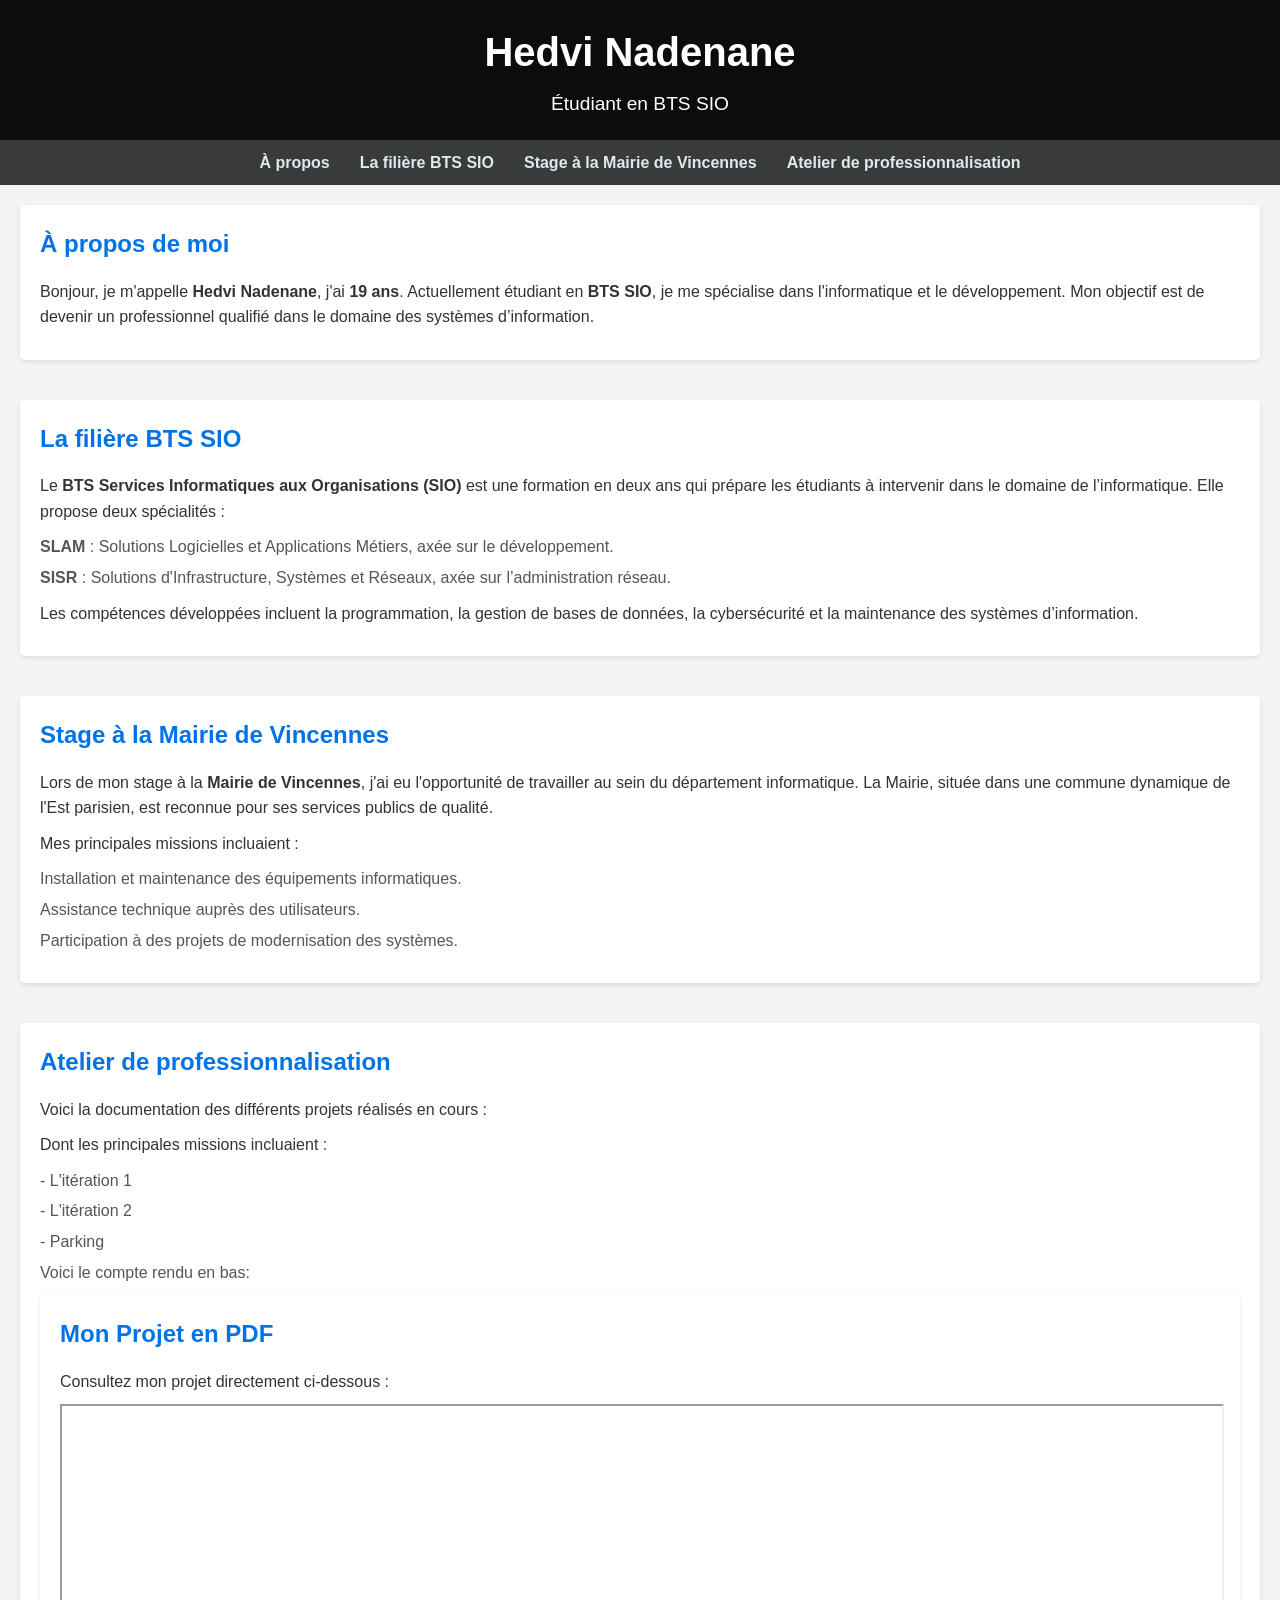
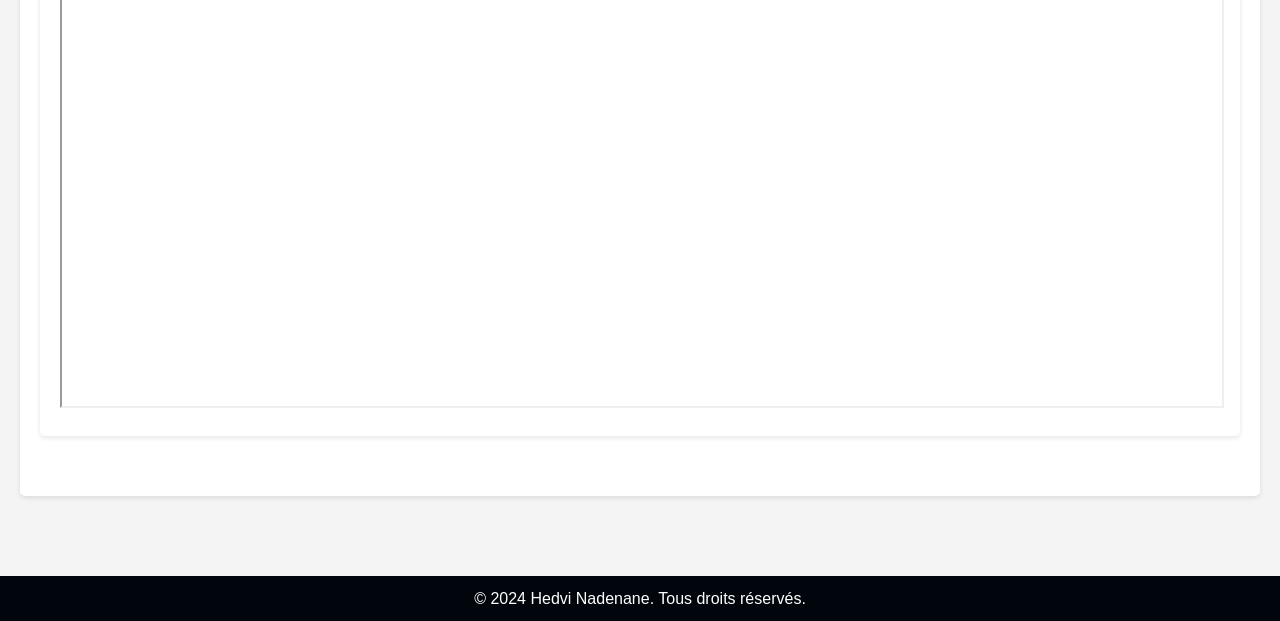
<file: index.html>
<!DOCTYPE html>
<html lang="fr">
<head>
    <meta charset="UTF-8">
    <meta name="viewport" content="width=device-width, initial-scale=1.0">
    <title>Portfolio de Hedvi Nadenane</title>
    <link rel="stylesheet" href="portfolio.css">
</head>
<body>
    <header>
        <div class="container">
            <h1>Hedvi Nadenane</h1>
            <p>Étudiant en BTS SIO</p>
        </div>
    </header>

    <nav>
        <ul>
            <li><a href="#about">À propos</a></li>
            <li><a href="#bts-sio">La filière BTS SIO</a></li>
            <li><a href="#stage">Stage à la Mairie de Vincennes</a></li>
            <li><a href="#projet">Atelier de professionnalisation</a></li>
        </ul>
    </nav>

    <main>
        <section id="about">
            <h2>À propos de moi</h2>
            <p>Bonjour, je m'appelle <strong>Hedvi Nadenane</strong>, j'ai <strong>19 ans</strong>. Actuellement étudiant en <strong>BTS SIO</strong>, je me spécialise dans l'informatique et le développement. Mon objectif est de devenir un professionnel qualifié dans le domaine des systèmes d’information.</p>
        </section>

        <section id="bts-sio">
            <h2>La filière BTS SIO</h2>
            <p>Le <strong>BTS Services Informatiques aux Organisations (SIO)</strong> est une formation en deux ans qui prépare les étudiants à intervenir dans le domaine de l’informatique. Elle propose deux spécialités :</p>
            <ul>
                <li><strong>SLAM</strong> : Solutions Logicielles et Applications Métiers, axée sur le développement.</li>
                <li><strong>SISR</strong> : Solutions d'Infrastructure, Systèmes et Réseaux, axée sur l’administration réseau.</li>
            </ul>
            <p>Les compétences développées incluent la programmation, la gestion de bases de données, la cybersécurité et la maintenance des systèmes d’information.</p>
        </section>

        <section id="stage">
            <h2>Stage à la Mairie de Vincennes</h2>
            <p>Lors de mon stage à la <strong>Mairie de Vincennes</strong>, j'ai eu l'opportunité de travailler au sein du département informatique. La Mairie, située dans une commune dynamique de l'Est parisien, est reconnue pour ses services publics de qualité.</p>
            <p>Mes principales missions incluaient :</p>
            <ul>
                <li>Installation et maintenance des équipements informatiques.</li>
                <li>Assistance technique auprès des utilisateurs.</li>
                <li>Participation à des projets de modernisation des systèmes.</li>
            </ul>
        </section>

        <section id="projet">
            <h2>Atelier de professionnalisation</h2>
            <p>Voici la documentation des différents projets réalisés en cours :</p>
            <p>Dont les principales missions incluaient :</p>
            <ul>
                <li>- L'itération 1</li>
                <li>- L'itération 2</li>
                <li>- Parking</li>
                <li>Voici le compte rendu en bas:</li>
            </ul>
        <section id="pdf">
    <h2>Mon Projet en PDF</h2>
    <p>Consultez mon projet directement ci-dessous :</p>
    <iframe src="./documentationProjet (1).pdf" width="100%" height="600px"></iframe>
</section>

    </main>

    <footer>
        <p>© 2024 Hedvi Nadenane. Tous droits réservés.</p>
    </footer>
</body>
</html>
</file>
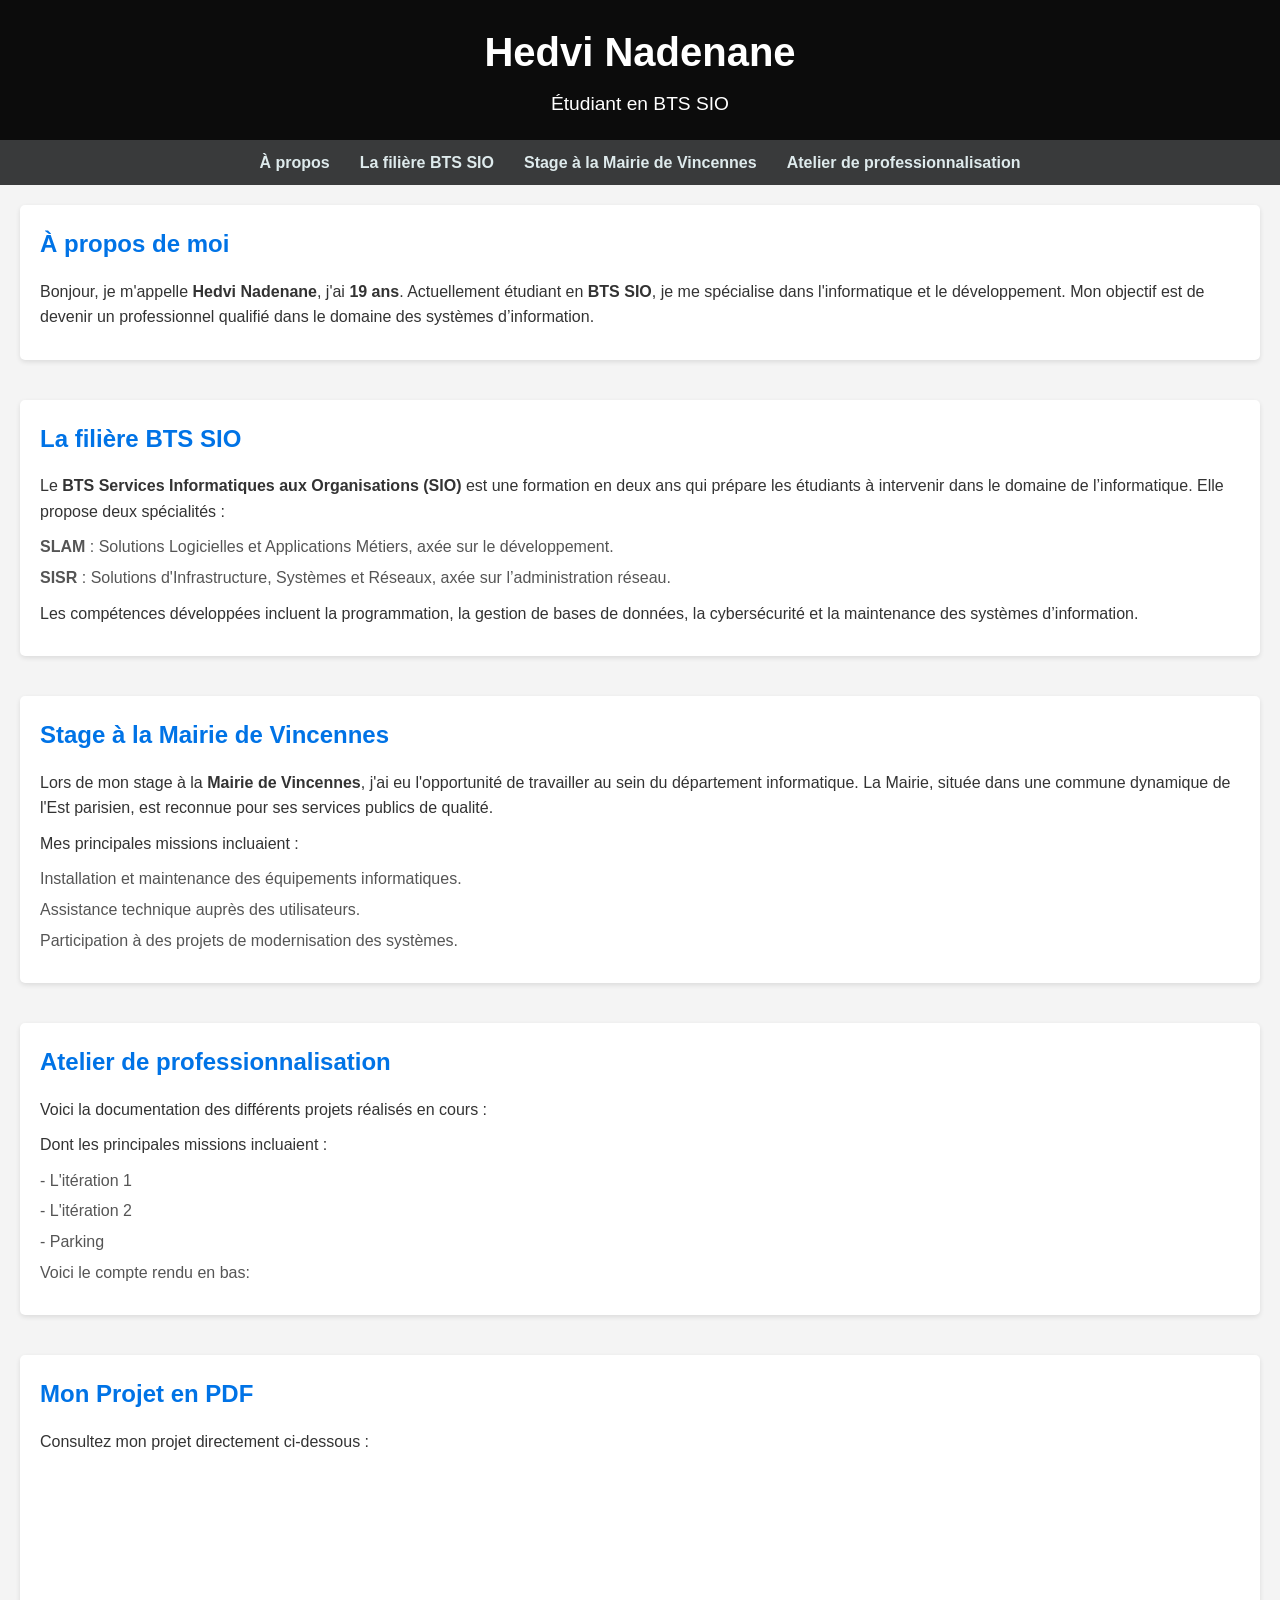
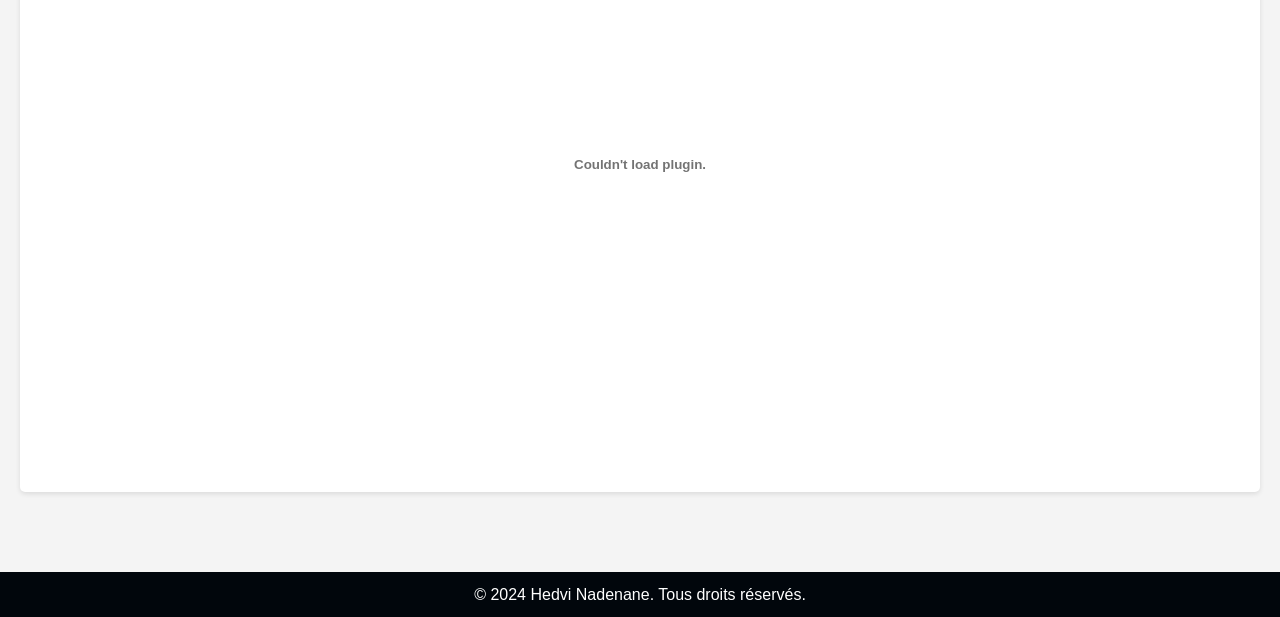
<file: page html.html>
<!DOCTYPE html>
<html lang="fr">
<head>
    <meta charset="UTF-8">
    <meta name="viewport" content="width=device-width, initial-scale=1.0">
    <title>Portfolio de Hedvi Nadenane</title>
    <link rel="stylesheet" href="portfolio.css">
</head>
<body>
    <header>
        <div class="container">
            <h1>Hedvi Nadenane</h1>
            <p>Étudiant en BTS SIO</p>
        </div>
    </header>

    <nav>
        <ul>
            <li><a href="#about">À propos</a></li>
            <li><a href="#bts-sio">La filière BTS SIO</a></li>
            <li><a href="#stage">Stage à la Mairie de Vincennes</a></li>
            <li><a href="#projet">Atelier de professionnalisation</a></li>
        </ul>
    </nav>

    <main>
        <section id="about">
            <h2>À propos de moi</h2>
            <p>Bonjour, je m'appelle <strong>Hedvi Nadenane</strong>, j'ai <strong>19 ans</strong>. Actuellement étudiant en <strong>BTS SIO</strong>, je me spécialise dans l'informatique et le développement. Mon objectif est de devenir un professionnel qualifié dans le domaine des systèmes d’information.</p>
        </section>

        <section id="bts-sio">
            <h2>La filière BTS SIO</h2>
            <p>Le <strong>BTS Services Informatiques aux Organisations (SIO)</strong> est une formation en deux ans qui prépare les étudiants à intervenir dans le domaine de l’informatique. Elle propose deux spécialités :</p>
            <ul>
                <li><strong>SLAM</strong> : Solutions Logicielles et Applications Métiers, axée sur le développement.</li>
                <li><strong>SISR</strong> : Solutions d'Infrastructure, Systèmes et Réseaux, axée sur l’administration réseau.</li>
            </ul>
            <p>Les compétences développées incluent la programmation, la gestion de bases de données, la cybersécurité et la maintenance des systèmes d’information.</p>
        </section>

        <section id="stage">
            <h2>Stage à la Mairie de Vincennes</h2>
            <p>Lors de mon stage à la <strong>Mairie de Vincennes</strong>, j'ai eu l'opportunité de travailler au sein du département informatique. La Mairie, située dans une commune dynamique de l'Est parisien, est reconnue pour ses services publics de qualité.</p>
            <p>Mes principales missions incluaient :</p>
            <ul>
                <li>Installation et maintenance des équipements informatiques.</li>
                <li>Assistance technique auprès des utilisateurs.</li>
                <li>Participation à des projets de modernisation des systèmes.</li>
            </ul>
        </section>

        <section id="projet">
            <h2>Atelier de professionnalisation</h2>
            <p>Voici la documentation des différents projets réalisés en cours :</p>
            <p>Dont les principales missions incluaient :</p>
            <ul>
                <li>- L'itération 1</li>
                <li>- L'itération 2</li>
                <li>- Parking</li>
                <li>Voici le compte rendu en bas:</li>
            </ul>
        </section>
        <section id="pdf">
            <h2>Mon Projet en PDF</h2>
            <p>Consultez mon projet directement ci-dessous :</p>
            <embed src="C:/Users/hnadenane/Desktop/dossier%20max/Compte-rendu-Projet-Personnel-itération-2.pdf" type="application/pdf" width="100%" height="600px">
        </section>
        
    </main>

    <footer>
        <p>© 2024 Hedvi Nadenane. Tous droits réservés.</p>
    </footer>
</body>
</html>
</file>
<file: portfolio.css>
/* Reset CSS */
body, h1, h2, p, ul, li {
    margin: 0;
    padding: 0;
    list-style: none;
}

/* Corps du site */
body {
    font-family: Arial, sans-serif;
    line-height: 1.6;
    color: #333;
    background-color: #f4f4f4;
    margin: 0;
}

/* En-tête */
header {
    background-color: #0c0c0c;
    color: #fff;
    padding: 20px 0;
    text-align: center;
}

header .container h1 {
    font-size: 2.5em;
    margin-bottom: 5px;
}

header p {
    font-size: 1.2em;
}

/* Navigation */
nav {
    background-color: #393a3b; /* Bleu sombre */
    color: #fff;
}

nav ul {
    display: flex;
    justify-content: center;
    padding: 10px 0;
}

nav ul li {
    margin: 0 15px;
}

nav ul li a {
    color: #deeaec;
    text-decoration: none;
    font-weight: bold;
}

nav ul li a:hover {
    color: #0073e6;
}

/* Sections */
main {
    padding: 20px;
}

section {
    margin-bottom: 40px;
    background: #fff;
    padding: 20px;
    border-radius: 5px;
    box-shadow: 0 2px 5px rgba(0, 0, 0, 0.1);
}

section h2 {
    color: #0073e6;
    margin-bottom: 15px;
}

section p, section ul {
    margin-bottom: 10px;
}

/* Liste des projets */
section ul li {
    color: #555;
    margin-bottom: 5px;
}

/* Footer */
footer {
    text-align: center;
    padding: 10px 0;
    background-color: #01060c; /* Bleu sombre */
    color: #fff;
    margin-top: 20px;
}
</file>
